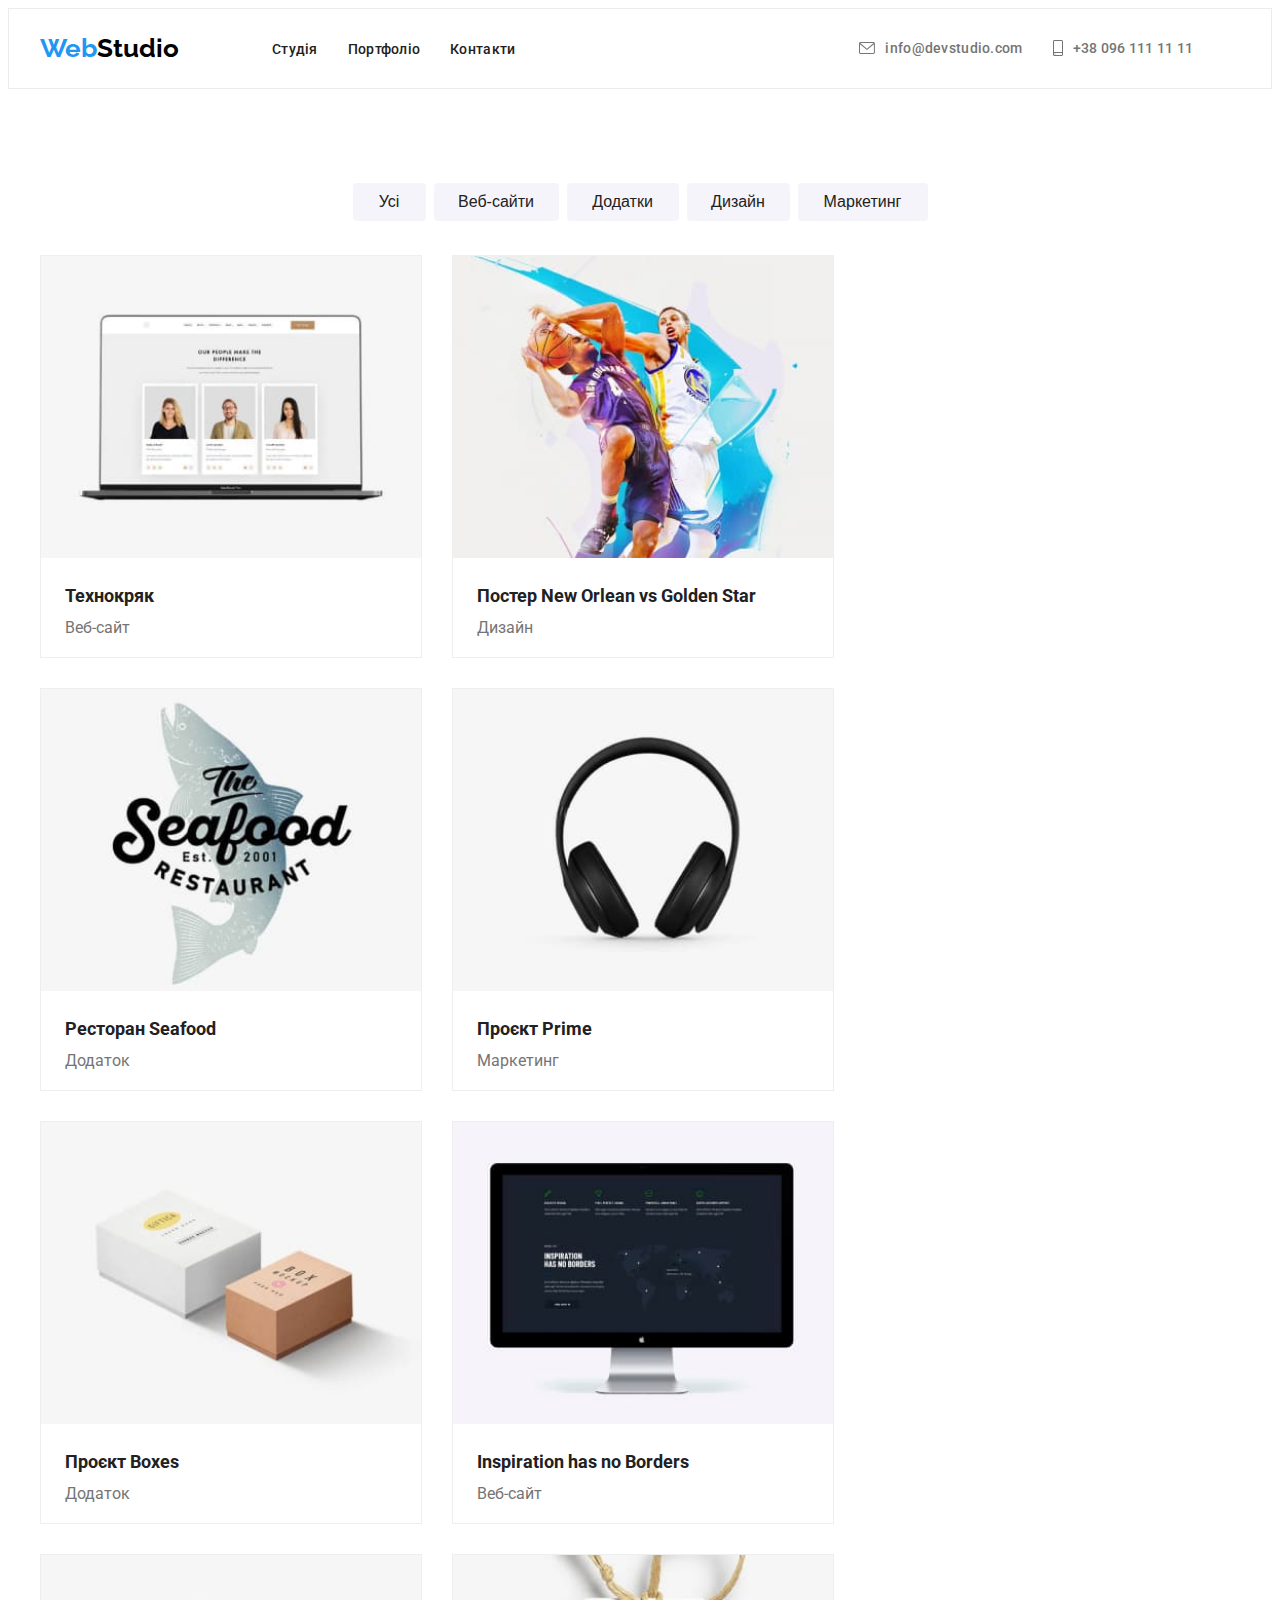
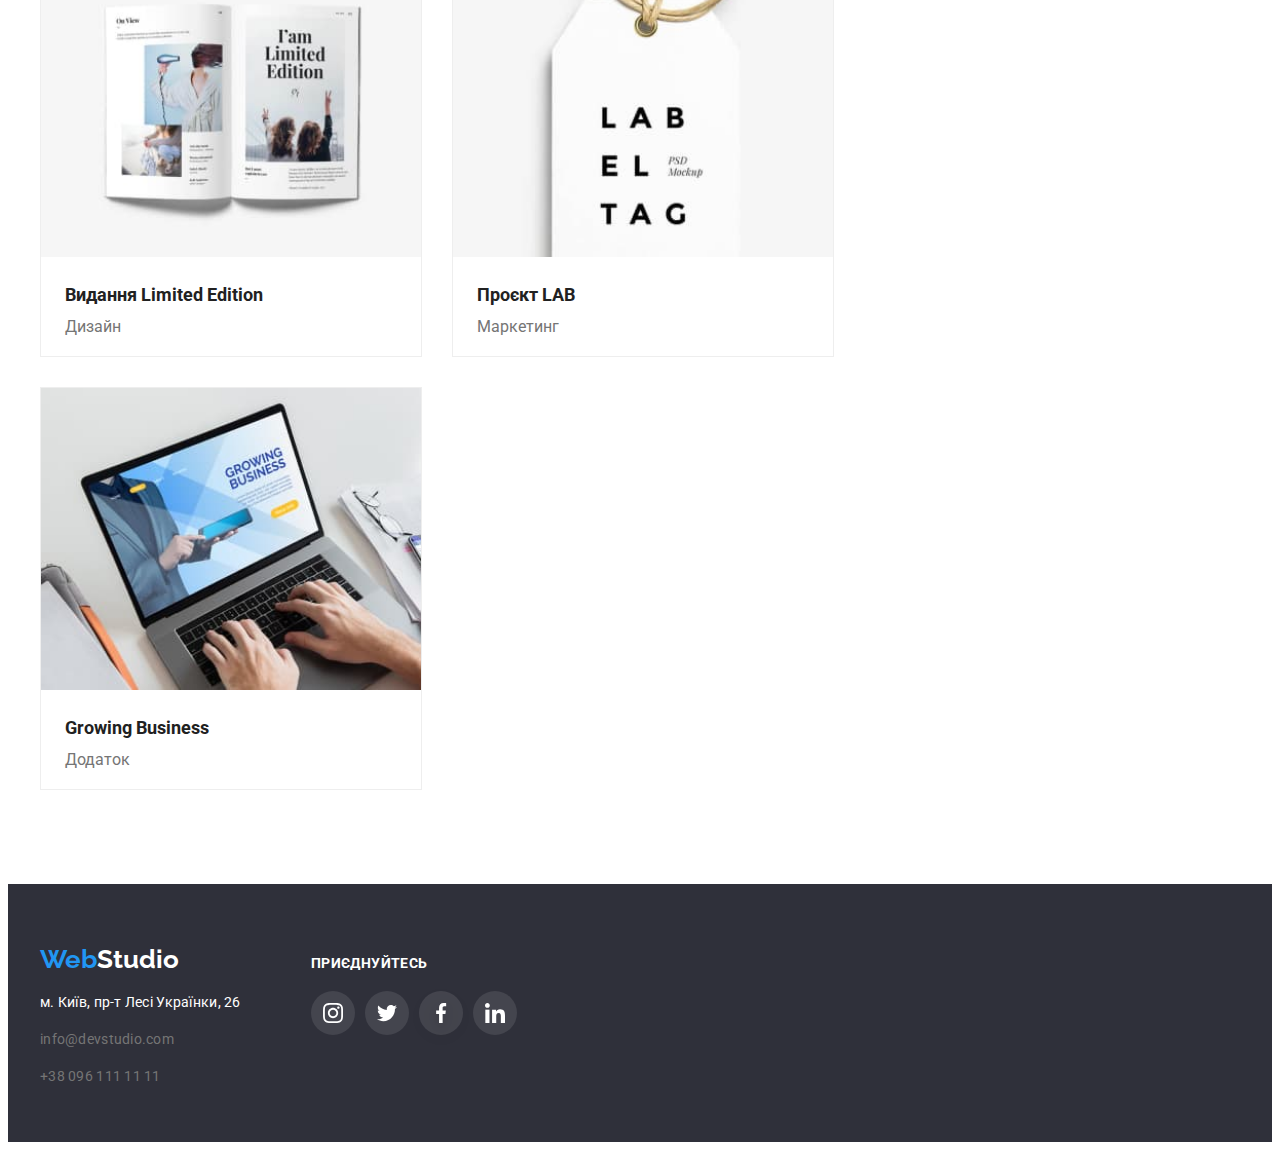
<file: portfolio.html>
<!DOCTYPE html>
<html lang="en">
  <head>
    <meta charset="UTF-8" />
    <meta http-equiv="X-UA-Compatible" content="IE=edge" />
    <meta name="viewport" content="width=device-width, initial-scale=1.0" />
    <title>Головна</title>
    <link rel="preconnect" href="https://fonts.googleapis.com">
<link rel="preconnect" href="https://fonts.gstatic.com" crossorigin>
<link rel="preconnect" href="https://fonts.googleapis.com">
<link rel="preconnect" href="https://fonts.gstatic.com" crossorigin>
<link href="https://fonts.googleapis.com/css2?family=Montserrat:wght@400;700&family=Oleo+Script&family=Raleway:wght@700&family=Roboto:wght@400;500;700;900&display=swap"
 rel="stylesheet">
 <link rel="stylesheet" href="https://cdnjs.cloudflare.com/ajax/libs/modern-normalize/1.1.0/modern-normalize.min.css" integrity="sha512-wpPYUAdjBVSE4KJnH1VR1HeZfpl1ub8YT/NKx4PuQ5NmX2tKuGu6U/JRp5y+Y8XG2tV+wKQpNHVUX03MfMFn9Q==" crossorigin="anonymous" referrerpolicy="no-referrer" />
    <link rel="stylesheet" href="./css/styles.css" />
  </head>
  <body class="page-body">
    <header class="page-header">
      <div class="container">
        <nav class="header-nav">
          <a class="logo link" href="WebStudio"
            ><span class="logo-firs-part">Web</span
            ><span class="logo-second-part">Studio</span></a
          >
          <ul class="header-list list">
            <li class="item">
              <a class="header-list-link header-link link" href="./index.html"
                >Студія</a
              >
            </li>
            <li class="item">
              <a
                class="header-list-link header-link link"
                href="./portfolio.html"
                >Портфоліо</a
              >
            </li>
            <li class="item">
              <a class="header-list-link header-link link" href="a">Контакти</a>
            </li>
          </ul>
        </nav>
        <div class="header-contacts">
          <ul class="list">
            <li class="item adress-item">
              <a class="contacts-link header-mail-link link"
                href="mailto:info@devstudio.com">
                <svg class="icon-mail" width="16" height="12" >
                        <use href="./images/icons.svg#icon-envelope"></use>
                      </svg>
                      info@devstudio.com
              </a>
            </li>
            <li class="item adress-item">
              <a
                class="contacts-link header-tel-link link"
                href="tel:+380961111111"> 
                <svg class="icon-tel" width="10" height="16" >
                        <use href="./images/icons.svg#icon-smartphone"></use>
                      </svg>
                      +38 096 111 11 11
                </a>
            </li>
          </ul>
        </div>
      </div>
    </header>
  <main>
    <section class="portfolio">
      <div class="container container-portfolio">
      <h1 class="visually-hidden">Портфоліо</h1> 
<ul class="main-filter-list list">
    <li class="item"><button class="filter-button filter-button1" type="button">Усі</button></li>
    <li class="item"> <button class="filter-button filter-button2" type="button">Веб-сайти</button> </li>
    <li class="item"> <button class="filter-button filter-button3" type="button"> Додатки</button></li>
    <li class="item"> <button class="filter-button filter-button4" type="button">Дизайн</button></li>
    <li class="item"> <button class="filter-button filter-button5" type="button">Маркетинг</button></li>
</ul>
<div class="container-projects">
<ul class="our-projects-list list">
    <li class="item card">
      <a class="link" href="a">
        <img src="./images/project1.jpg" alt=" Website Technokryak"  width="370" height="294">
        <div class="projects-description"><h2 class="projects-title" >Технокряк</h2>
        <p class="projects-item" >Веб-сайт</p>
      </div>
        </a>
    </li>

    <li class="item card">
      <a class="link" href="a">
        <img src="./images/project2.jpg" alt="Design Poster New Orlean vs Golden Star" width="370" height="294">
        <div class="projects-description"><h2 class="projects-title" >Постер New Orlean vs Golden Star</h2>
        <p class="projects-item" >Дизайн</p>
      </div>
        </a>
    </li>

    <li class="item card">
      <a class="link" href="a">
        <img src="./images/project3.jpg" alt="Addition Restaurant Seafood" width="370" height="294">
        <div class="projects-description"><h2 class="projects-title" >Ресторан Seafood</h2>
        <p class="projects-item" >Додаток</p>
      </div>

        </a>
    </li>
    
    <li class="item card">
      <a class="link " href="a">
        <img src="./images/project4.jpg" alt="Marketing Project Prime" width="370" height="294">
        <div class="projects-description"><h2 class="projects-title" >Проєкт Prime</h2>
        <p class="projects-item" >Маркетинг</p>
      </div>
        </a>
    </li>
    <li class="item card">
      <a class="link" href="a">
        <img src="./images/project5.jpg" alt="Addition Project Boxes" width="370" height="294">
        <div class="projects-description"><h2 class="projects-title" >Проєкт Boxes</h2>
        <p class="projects-item" >Додаток</p>
      </div>
        </a>
    </li>
    <li class="item card">
      <a class="link" href="a">
        <img src="./images/project6.jpg" alt="Website Inspiration has no Borders" width="370" height="294">
        <div class="projects-description"><h2 class="projects-title" >Inspiration has no Borders</h2>
        <p class="projects-item" >Веб-сайт</p>
      </div>
        </a>
    </li>
    <li class="item card">
      <a class="link" href="a">
        <img src="./images/project7.jpg" alt="Design
        Edition Limited Edition" width="370" height="294">
        <div class="projects-description"><h2 class="projects-title" >Видання Limited Edition</h2>
        <p class="projects-item" >Дизайн</p>
      </div>
        </a>
    </li>
    <li class="item card">
      <a class="link" href="a">
        <img src="./images/project8.jpg" alt="Marketing Project LAB" width="370" height="294">
        <div class="projects-description"><h2 class="projects-title" >Проєкт LAB</h2>
        <p class="projects-item" >Маркетинг</p>
      </div>
        </a>
    </li>
    <li class="item card">
      <a class="link" href="a">       
      <img src="./images/project9.jpg" alt="Addition Growing Business" 
      width="370" height="294">
        <div class="projects-description"><h2 class="projects-title" >Growing Business</h2>
        <p class="projects-item" >Додаток</p>
      </div>
      </a>
    </li>
</ul>
</div>
</div>
</section>

  </main>
  <div class="page-footer">
  <footer class="page-footer">
        <div class="container">
        <div class="address-container">
          <a class="footer-logo logo link" href="WebStudio"
            ><span class="logo-firs-part">Web</span
            ><span class="logo-second-footer">Studio</span></a
          >
          <address>
              <ul class="contacts-list list">
                <li>
                  <a
                    class="address-link"
                    href="https://goo.gl/maps/C8LqME3QSycqYcBt8"
                    target="_blank"
                    rel="noopener noreferrer nofollow"
                    >м. Київ, пр-т Лесі Українки, 26</a
                  >
                </li>
                <li>
                  <a class="contacts-link link" href="mailto:info@devstudio.com"
                    >info@devstudio.com</a
                  >
                </li>
                <li>
                  <a class="contacts-link link" href="tel:+380961111111"
                    >+38 096 111 11 11</a>
                </li>
              </ul>
          </address>
        </div>
        <div class="footer-social">
          <h3 class="footer-social-tittle">ПРИЄДНУЙТЕСЬ</h3>
          <ul class="social-icons list">
                  <li class="social-item">
                    <a href="" class="social-link link">
                      <svg class="social-icon" width="20" height="20" >
                        <use href="./images/icons.svg#icon-instagram"></use>
                      </svg>
                    </a>
                  </li>
                  <li class="social-item">
                    <a href="" class="social-link link">
                      <svg class="social-icon" width="20" height="20" >
                        <use href="./images/icons.svg#icon-twitter"></use>
                      </svg>
                    </a>
                  </li>
                  <li class="social-item">
                    <a href="" class="social-link link">
                      <svg class="social-icon facebook-icon" width="20" height="20" >
                        <use href="./images/icons.svg#icon-facebook"></use>
                      </svg>
                    </a>
                  </li>
                  <li class="social-item">
                    <a href="" class="social-link link">
                      <svg class="social-icon" width="20" height="20" >
                        <use href="./images/icons.svg#icon-linkedin"></use>
                      </svg>
                    </a>
                  </li>
                </ul>
        </div>
        </div>
      </footer>
  </div>
  </body>
</html>
</file>
<file: css/styles.css>
body{
  font-family:'Roboto';
  text-decoration-color:#757575;
}

h1,
h2,
h3,
p,
ul {
  padding: 0;
  margin: 0;
}
img {
    display: block;
    width: 100%;
    height: auto;
}
/* для іконок */
:root {
    --main-color: #AFB1B8;
    --accent-color: #FFFFFF;
}


.container {
    width: 1200px;
    padding-left: 15px;
    padding-right: 15px;
margin-left: auto;
margin-right: auto;
}

/* ЛОГО сайту */
.logo {
    margin-right: 93px;
   
}

.logo-firs-part{
    font-family: 'Raleway';
    font-style: normal;
    font-weight: 700;
    font-size: 26px;
    line-height:1,19;
    color: #2196F3;
}

.logo-second-part{
    font-family: 'Raleway';
    font-style: normal;
    font-weight: 700;
    font-size: 26px;
    line-height:1,19;
    color: #000000;
}
    .logo-second-footer {
        font-family: 'Raleway';
        font-style: normal;
        font-weight: 700;
        font-size: 26px;
        line-height:1,19;
        color: #FFFFFF;
}

/* header */

.page-header {
background-color:#FFFFFF;
padding-bottom: 94px;
border: 1px solid #ECECEC;
padding-top: 24px;
padding-bottom: 25px;
}

.page-header .container {
display: flex;
  align-items: center;
}

.header-nav {
    display: flex;
    align-items: center; 
}
.header-list {
    display: flex;
    margin: 0px;
}



.header-list .item:not(:first-child) {
margin-left: 30px;
}

.header-contacts .list  {
    display: flex;
    align-items: center;
    
}

.header-mail-link {
    margin-left: 344px;
}

.link, .address-link {
text-decoration:none ;
}

.list {
    list-style: none;
}
.header-list-link {
  font-weight: 500;
  font-size: 14px;
  line-height: 1,14;
  letter-spacing: 0.02em;
  color: #212121;

}

.header-list-link:hover, :focus {
    color: #2196F3;
}

.adress-item:hover,
:focus {
    color: #2196F3;
}



.header-tel-link:hover .icon-tel, .header-tel-link:focus .icon-tel {
    fill: #2196F3;
}

.header-mail-link:hover .icon-mail,
.header-mail-link:focus .icon-mail {
    fill: #2196F3;
}


.header-tel-link, .header-mail-link {
font-size: 14px;
font-weight: 500;
line-height: 1,14;
letter-spacing: 0.02em;
text-align: left;
color:#757575 ;
}
.header-mail-link {
    margin-right: 30px;
}

.header-tel-link {
    align-items: center;
}

.icon-tel {
    display: inline-flex;
    align-items: center;
    margin-right: 10px;
    fill: #757575;
}

.icon-mail {
    display: inline-flex;
        align-items: center;
    margin-right: 10px;
    fill: #757575;
}


/* .hero */


.container-hero {
    
}
.hero {
    max-width: 1600px;
    max-height: 600px;
padding-top: 200px;
padding-bottom: 200px;
margin-left: auto;
margin-right: auto;
background-color: rgba(47, 48, 58, 0.4);

background-image:linear-gradient(rgba(47, 48, 58, 0.4), rgba(47, 48, 58, 0.4)), url(../images/background.jpg);
    background-position: center;
    background-repeat: no-repeat;
    /* background-size: ; */
    background-size: cover;
    /* background-size: 100%; */
text-align: center;
}

.hero-title {
    min-width: 696;
    margin: 0px;
}



.hero-title {
font-weight: 900;
font-size: 44px;
line-height: 1,36;
text-align: center;
letter-spacing: 0.06em;
text-transform: uppercase;
color: #FFFFFF;
}

/* main */
.main-button {
    width: 216px;
    height: 50px;
    text-align: center;
    border: none;
    border-radius: 4px;
}
.main-button {
font-size: 16px;
font-weight: 700;
line-height: 1,88;
letter-spacing: 0.06em;
margin-top: 30px;
text-align: center;
color: #FFFFFF;
background-color: #2196F3;}



.main-button:hover, :focus {
    background-color: #2196F3;
    color: #FFFFFF;
    cursor: pointer;
}    

.filter-button{
    font-style: normal;
    font-weight: 500;
    font-size: 16px;
    line-height: 1,63;
    color: #212121;
    }

    .filter-button:hover, :focus {
        background-color: #2196F3;
        color:#FFFFFF;
        cursor: pointer;}

  /* our benefits */
  .our-benefits {
padding-top: 94px;
padding-bottom: 94px;
  }

.benefits-title {
font-weight: 700;
font-size: 14px;
line-height: 1,14;
letter-spacing: 0.03em;
text-transform: uppercase;
color: #212121;
padding-top: 30px;
}

.benefits-list {
    display: flex;
}
.benefits:not(:first-child) {
margin-left: 30px;
}


.benefits-list-item {
    font-family: 'Roboto';
    font-style: normal;
    font-weight: 400;
    font-size: 14px;
    line-height: calc(24/14);
color: rgba(117, 117, 117, 1);
padding-top: 10px;
display: inline-block;
width: 270px;
height: 72px;
}

.benefits-list-item:nth-child(2,3) {
    width: 270px;
    height: 48px;
}

 .benefits-item {
     width: 270px;
     height: 120px;
     margin-right: 30px;
     padding: 25px 100px;
    background-color: rgba(245, 244, 250, 1);
    filter: drop-shadow(0px 4px 4px rgba(0, 0, 0, 0.25));

 }

.benefits-icon  {
    width: 100%;
    height: 100%;
    display: inline-block;
    display: flex;
    align-items: center;
    justify-content: center;
    border-radius: 4px;
   
}

.benefits-icon {
    fill: var(--main-color);
}


/* ABOUT */

.about {
    padding-bottom: 94px;
}

.about-title {
    margin-bottom: 50px;
}

.about-us:not(:first-child) {
    margin-left: 30px;
    }



.about-list {
    display: flex;
}


/* team */
.our-team {
    background-color: rgba(245, 244, 250, 1);
    padding-bottom: 94px;
}

.team-list .social-item {
    width: 44px;
    height: 44px;
    margin-right: 10px;
   
}

.team-list .social-link {
    width: 100%;
    height: 100%;
    display: inline-block;
    display: flex;
    align-items: center;
    justify-content: center;
    border-radius: 50%;
    background-color: #FFFFFF;
}

.team-list .social-link:hover,  .team-list .social-link:focus{
    background-color: #2196F3;
}

.team-list .social-link:hover .social-icon, .team-list .social-link:focus .social-icon {
    fill: var(--accent-color);
}


.team-list .social-icons {
    display: flex;
    justify-content: center;
}

.team-list .social-icons {
    margin-top: 16px;
    padding-bottom: 27px;
}

.team-list .social-item:last-child {
    margin-right: 0px;
}

.about-title, .our-team-title, .regular-customers-title  {
width: 700px;
margin-left: auto;
margin-right: auto;
text-align: center;

font-weight: 700;
font-size: 36px;
line-height: 1,17;
color: #212121;
} 
.our-team-title, .regular-customers-title {
    margin-bottom: 50px;
    padding-top: 94px;
}
.container-team {
 padding-bottom: 94px;
 
}

.team-list {
    display: flex;
}

.team-list .social-icon {
    fill:var(--main-color);
}


.team-member{
    font-weight: 500;
    font-size: 16px;
    line-height:1,19;
    color: #212121;
}
.position{
 font-weight: 400;
font-size: 16px;
line-height: 1,19;
color: #757575;
}
.position-frontend, .position-marketing {
background: url(16166.jpg);
border-radius: 0px;
}
.team-member:not(:first-child) {
    margin-left: 30px;
    }

    .team-member, .position {
margin-left: auto;
margin-right: auto;
text-align: center;
    }

    .team-member-name {
padding-top: 30px;
    }
    .card-thumb {
        filter: drop-shadow(0px 4px 4px rgba(0, 0, 0, 0.25));
    background-color: rgba(255, 255, 255, 1);
    }

    .position {
padding-top: 10px;
    }

    /* REGULAR-CUSTOMERS */

    .customers-icons .customers-item {
        width: 170px;
        height: 92px;
        border: 1px solid rgba(175, 177, 184, 1);
        border-radius: 4px;
        margin-right: 30px;
       
    }

    .regular-customers {
        padding-bottom: 94px;
    }

    .customers-icons {
        display: flex;
        justify-content: center;
    }

    .customers-icons .customers-item:last-child {
        margin-right: 0px;
    }


    .customers-icons .customers-item {
        filter: drop-shadow(0px 4px 4px rgba(0, 0, 0, 0.25)); 
    }


    .customers-icons .customers-link {
    width: 100%;
    height: 100%;
    display: inline-block;
    display: flex;
    align-items: center;
    justify-content: center;
    border-radius: 4px;
    background-color: #FFFFFF;
}

.customers-icons .regular-customers-icon {
    fill: var(--main-color);
}

.customers-icons .customers-item:hover .regular-customers-icon, .customers-icons .customers-item:focus .regular-customers-icon {
    fill:#2196F3;
}

.customers-icons .customers-item:hover, .customers-icons .customers-item:focus {
    border-color: #2196F3;
}


.customers-link {
padding: 16px 32px;
}


/* footer */

.footer-logo {
display: inline-block;
margin: auto;
 padding-top: 60px;
padding-bottom: 0px;
}
.page-footer {
    background-color:#2F303A;
}


.page-footer .container {
    display: flex;
    align-items: baseline;
}

.footer-social {
    margin-left: 70px;
}
.footer-social .social-icons {
    margin-top: 20px;
}
.social-icons {
    display: flex;
}

.footer-social .social-item {
    width: 44px;
    height: 44px;
    margin-right: 10px;
}

.footer-social .social-link {
    width: 100%;
    height: 100%;
    display: inline-block;
    display: flex;
    align-items: center;
    justify-content: center;
    border-radius: 50%;
    background-color:rgba(255, 255, 255, 0.1);
}

.footer-social .social-link:hover, .footer-social .social-link:focus {
    background-color: #2196F3;
}

.footer-social .social-link {
    fill: #FFFFFF;
}

.footer-social .social-link:hover .social-icon, .footer-social .social-link:focus .social-icon {
    fill: var(--accent-color);
}

.footer-social .social-item:last-child {
    margin-right: 0px;
}

.address-link  {
    color: #FFFFFF;
    font-family: 'Roboto';
    font-style: normal;
    font-weight: 400;
    font-size: 14px;
    line-height: 1,14;
    letter-spacing: 0.02em;
    padding-top: 20px;
    display: inline-block;
}

.address-link:hover, :focus {
    color: #2196F3;}

.contacts-list .link {
    font-family: 'Roboto';
    font-style: normal;
font-weight: 400;
font-size: 14px;
line-height: 1,14;
letter-spacing: 0.02em;
color: #757575;
padding-top: 20px;

display: inline-block;
}

.contacts-link:hover, :focus {
    color: #2196F3;
    
}   

.contacts-link {
    display: flex;
    align-items: center;
}
.contacts-list.list {
padding-inline-start: 0px;
padding-bottom: 57px;
margin: 0px;
}

.footer-social-tittle {
font-family: 'Roboto';
    font-style: normal;
    font-weight: 700;
    font-size: 14px;
    line-height: 16px;
    letter-spacing: 0.03em;
    text-transform: uppercase;
    color: #FFFFFF;
}

.footer-social .social-icons .social-item:nth-child(3) {
    filter: drop-shadow(0px 4px 4px rgba(0, 0, 0, 0.25));
}

/* Портфоліо */
.our-projects-list {
    padding: 0px;
    margin: 0px;
    list-style: none;
    display: flex;
    flex-wrap: wrap;
    margin-left: -30px;
    margin-top: -30px;
   
}
.container-portfolio {
    padding-top: 94px;
    padding-bottom: 94px;
}
.our-projects-list > .item {
    flex-basis: calc(100% / 3 - 30px);
border: 1px solid #eeeeee;
margin-left: 30px;
margin-top: 30px;
}


.container-projects {
    padding-top: 34px;
}
.visually-hidden {
    display: none;}
    
.projects-title {
    font-weight: 700;
    font-size: 18px;
    line-height: 2;
    color: #212121;
}
.projects-item {
    font-weight: 400;
    font-size: 16px;
    line-height: 1,86;
    color: #757575;
}
.main-filter-list {
display: flex;
justify-content: center;
margin-left: auto;
margin-right: auto;
}
.main-filter-list .item:not(:first-child) {
margin-left: 8px;
}
.filter-button {
    height: 38px;
    background-color:#F5F4FA ;
    border: none;
    color: rgba(33, 33, 33, 1);
    border-radius: 4px; ;
}


.filter-button:hover, :focus {
    filter: drop-shadow(0px 4px 4px rgba(0, 0, 0, 0.25));
}
.filter-button1 {
width: 73px; ;
}
.filter-button2 {
width: 125px;
}
.filter-button3 { 
width: 112px;
/* filter: drop-shadow(0px 4px 4px rgba(0, 0, 0, 0.25)); */
}

.filter-button4 {
width: 103px;
}
.filter-button5 {
width: 130px;
}

.projects-item {
    margin-top: 4px;
}

.projects-description {
    padding: 20px 24px;
}

.card:hover, :focus {
    box-shadow: 0px 1px 1px rgba(0, 0, 0, 0.12), 
    0px 4px 4px rgba(0, 0, 0, 0.06), 
    1px 4px 6px rgba(0, 0, 0, 0.16);
  
}
</file>
